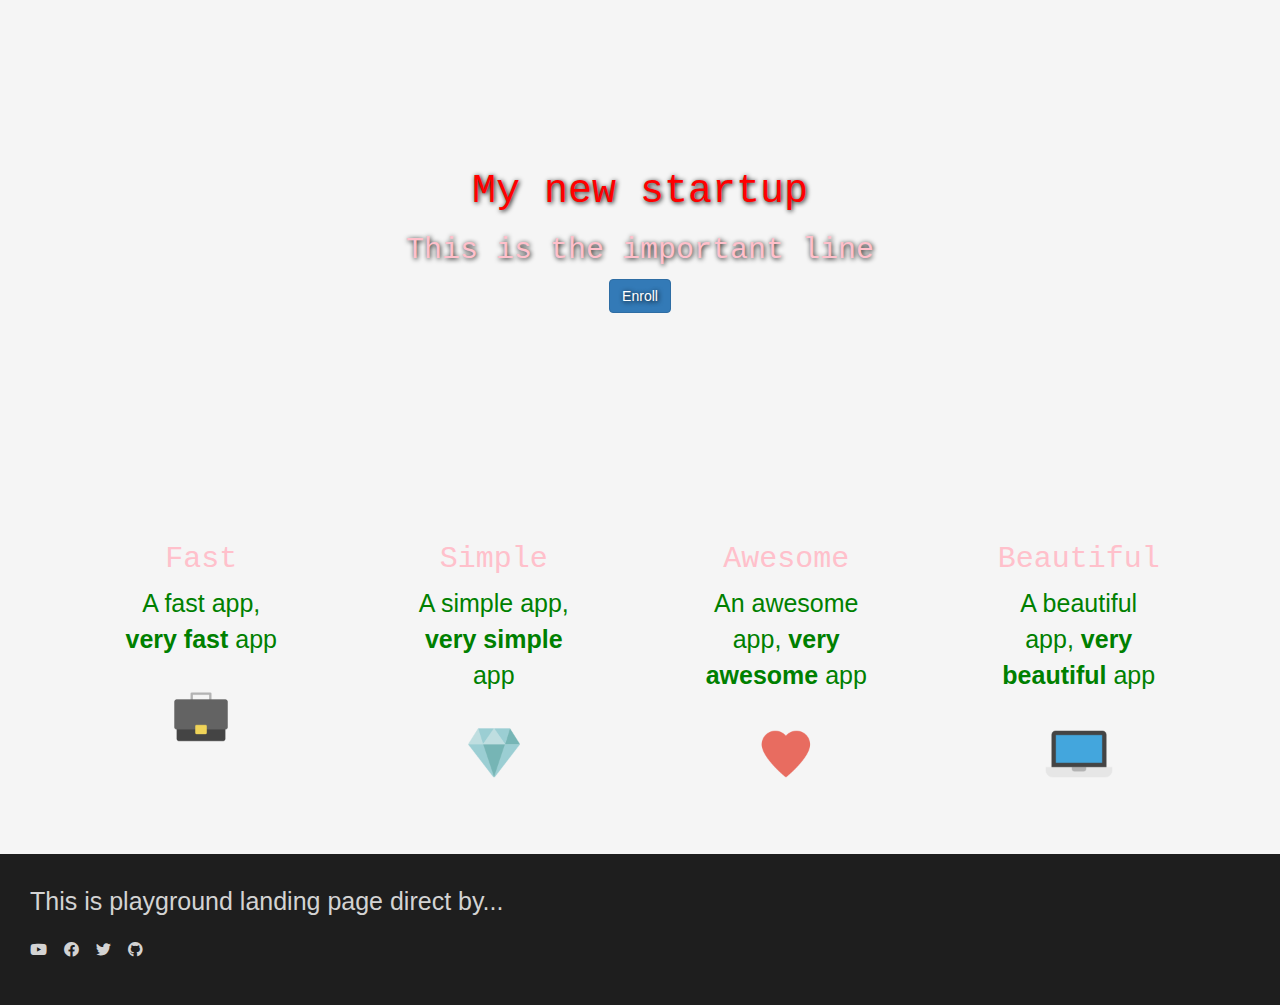
<file: index.html>
<!DOCTYPE html>
<html>
  <head>
	<title>Landing Page</title>
	<link rel="stylesheet" href="https://use.fontawesome.com/releases/v5.5.0/css/all.css">
	<meta http-equiv="X-UA-Compatible" content="IE=edge">
	<meta name="viewport" content="width=device-width, initial-scale=1">
	<link rel="stylesheet" href="https://maxcdn.bootstrapcdn.com/bootstrap/3.3.7/css/bootstrap.min.css" integrity="sha384-BVYiiSIFeK1dGmJRAkycuHAHRg32OmUcww7on3RYdg4Va+PmSTsz/K68vbdEjh4u" crossorigin="anonymous">
	<link rel="stylesheet" type="text/css" href="style.css">
  </head>
  <body>

	<div id="banner" >
	<h1>My new startup</h1>
	<h2>This is the important line</h2>
	  <p>
		  <a href="#" class="btn btn-primary">Enroll</a>
	  </p>
	</div>

  	<div class="container">
  <div class="row">
    <div class="col-xs-12 col-sm-6 col-md-3">
     
	  <div class="card text-center">
      <h2>Fast</h2>
      <p>A fast app, <strong>very fast</strong> app</p>
      <img src="imgs/briefcase.png" alt="picture description" width="100">
    </div>

    </div>
    <div class="col-xs-12 col-sm-6 col-md-3">
      <div class="card text-center">
      <h2>Simple</h2>
      <p>A simple app, <strong>very simple</strong> app</p>
      <img src="imgs/diamond.png" alt="picture description" width="100">
    </div>

    </div>
    <div class="col-xs-12 col-sm-6 col-md-3">
      <div class="card text-center" >  
      <h2>Awesome</h2>
      <p>An awesome app, <strong>very awesome</strong> app</p>
 	    <img src="imgs/heart.png" alt="picture description" width="100">
    </div>
    </div>
    <div class="col-xs-12 col-sm-6 col-md-3">
       <div class="card text-center">
    	<h2>Beautiful</h2>
      <p>A beautiful app, <strong>very beautiful</strong> app</p>
      <img src="imgs/laptop.png" alt="picture description" width="100">
    </div>

    </div>
  </div>
</div>

<div id="footer">
      <p>This is playground landing page direct by...</p>
      <ul class=list-inline>
        <li>
          <a href="#"><i class="fab fa-youtube"></i></a></li>
        <li>
          <a href="#"><i class="fab fa-facebook"></i></a></li>
        <li>
          <a href="#"><i class="fab fa-twitter"></i></a></li>
        <li>
          <a href="#"><i class="fab fa-github"></i></a></li>
      </ul>

    </div>

  </body>
</html>
</file>
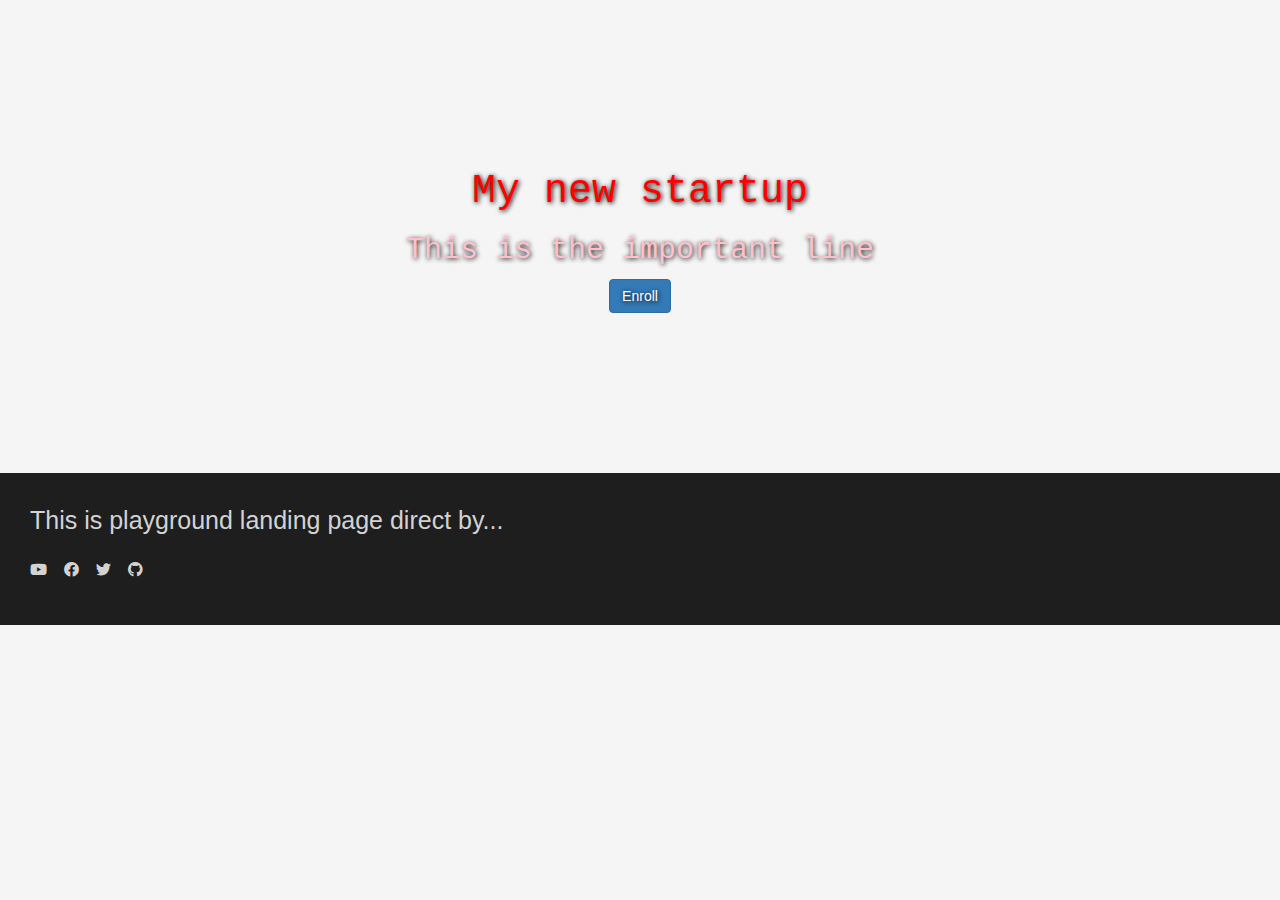
<file: playground.html>
<!DOCTYPE html>
<html>
  <head>
	 <title>Landing Page</title>
   <link rel="stylesheet" href="https://use.fontawesome.com/releases/v5.5.0/css/all.css">
   <meta http-equiv="X-UA-Compatible" content="IE=edge">
  <meta name="viewport" content="width=device-width, initial-scale=1">
  <link rel="stylesheet" href="https://maxcdn.bootstrapcdn.com/bootstrap/3.3.7/css/bootstrap.min.css" integrity="sha384-BVYiiSIFeK1dGmJRAkycuHAHRg32OmUcww7on3RYdg4Va+PmSTsz/K68vbdEjh4u" crossorigin="anonymous">
  <link rel="stylesheet" type="text/css" href="style.css">
  </head>
  <body>
    
    <div id="banner" >
    <h1>My new startup</h1>
    <h2>This is the important line</h2>
	  <p>
   	  <a href="#" class="btn btn-primary">Enroll</a>
	  </p>
    </div>


    
    

   
    <div id="footer">
      <p>This is playground landing page direct by...</p>
      <ul class=list-inline>
        <li>
          <a href="#"><i class="fab fa-youtube"></i></a></li>
        <li>
          <a href="#"><i class="fab fa-facebook"></i></a></li>
        <li>
          <a href="#"><i class="fab fa-twitter"></i></a></li>
        <li>
          <a href="#"><i class="fab fa-github"></i></a></li>
      </ul>

    </div>

	</body>
</html>
</file>
<file: style.css>
body{
  background: rgb(245,245,245);
  color: green;
  font-size: 25px;
  font-family: Helvetica;
}
h1{
  font-family: Courier;
  color: red;
  font-weight: lighter;
  font-size: 40px;
}
h2 {
  font-family: Courier;
  color: pink;
  font-weight: lighter;
  font-size: 30px;
}
a {
  color: yellow;
  font-size: 10px;
}
a:hover {
  text-decoration: none;
  color: purple;
}
#banner{
  text-align: center;
  background-image: url("https://unsplash.it/1300/600?random");
  background-size: cover;
  padding: 150px;
  text-shadow: 1px 1px 5px black;
}
.card{
	padding: 50px;
	font-weight: lighter;
}
#footer{
  padding: 30px;
  background: rgb(30, 30, 30);
  color: lightgrey;
}

#footer a {
  color: lightgrey;
  font-size: 15px;
}
#footer a:hover {
  color: white;
}
</file>
